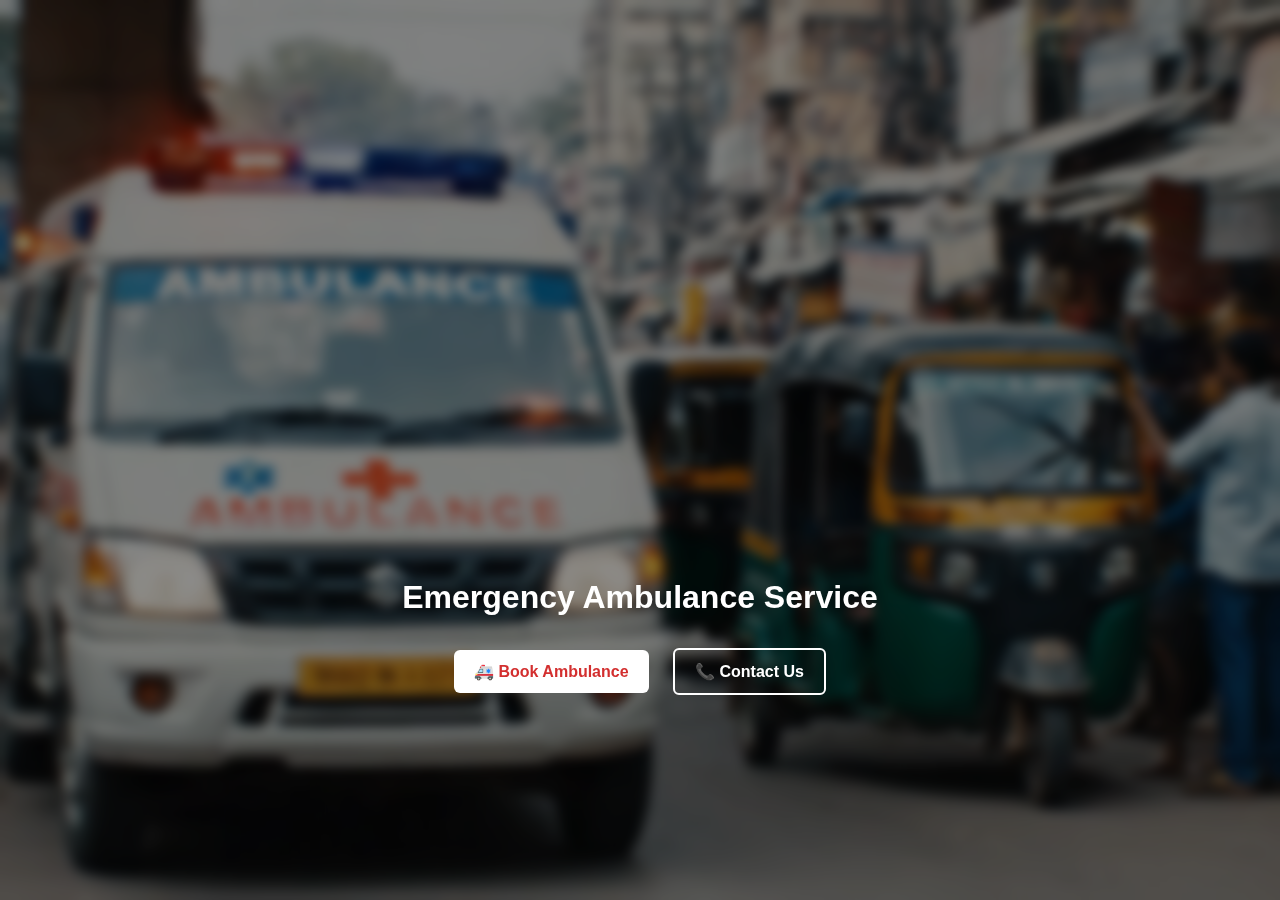
<file: index.html>
<!DOCTYPE html>
<html lang="en">
<head>
    <meta charset="UTF-8">
    <title>AMBU NOW</title>
    <link rel="stylesheet" href="style.css">
</head>
<!-- <body class="landing">

    <div class="hero">
        <img src="https://cdn-icons-png.flaticon.com/512/2967/2967350.png" alt="Ambulance">
        <h1>AMBU NOW</h1>
        <p>Emergency Ambulance Service</p>

        <div class="hero-buttons">
            <a href="booking.html" class="btn primary">🚑 Book Ambulance</a>
            <a href="contact.html" class="btn secondary">📞 Contact Us</a>
        </div>
    </div>

</body> -->
<!-- 
<body class="landing">

    <div class="animation-container">
        <div class="ambulance">
            🚑
            <span class="ambu-text">AMBU NOW</span>
        </div>
    </div>

    <div class="hero-content">
        <p>Emergency Ambulance Service</p>

        <div class="hero-buttons">
            <a href="booking.html" class="btn primary">🚑 Book Ambulance</a>
            <a href="contact.html" class="btn secondary">📞 Contact Us</a>
        </div>
    </div>

</body> -->

<body class="landing">

    <!-- Background Video -->
    <video autoplay muted loop playsinline class="bg-video">
        <source src="ambulance-bg.mp4" type="video/mp4">
        Your browser does not support video.
    </video>

    <!-- Dark + Blur Overlay -->
    <div class="video-overlay"></div>

    <!-- Ambulance Animation -->
    <div class="animation-container">
        <div class="ambulance">
            🚑
            <span class="ambu-text">AMBU NOW</span>
        </div>
    </div>

    <!-- Buttons -->
    <div class="hero-content">
        <h1>Emergency Ambulance Service</h1>

        <div class="hero-buttons">
            <a href="booking.html" class="btn primary">🚑 Book Ambulance</a>
            <a href="contact.html" class="btn secondary">📞 Contact Us</a>
        </div>
    </div>

</body>

</html>
</file>
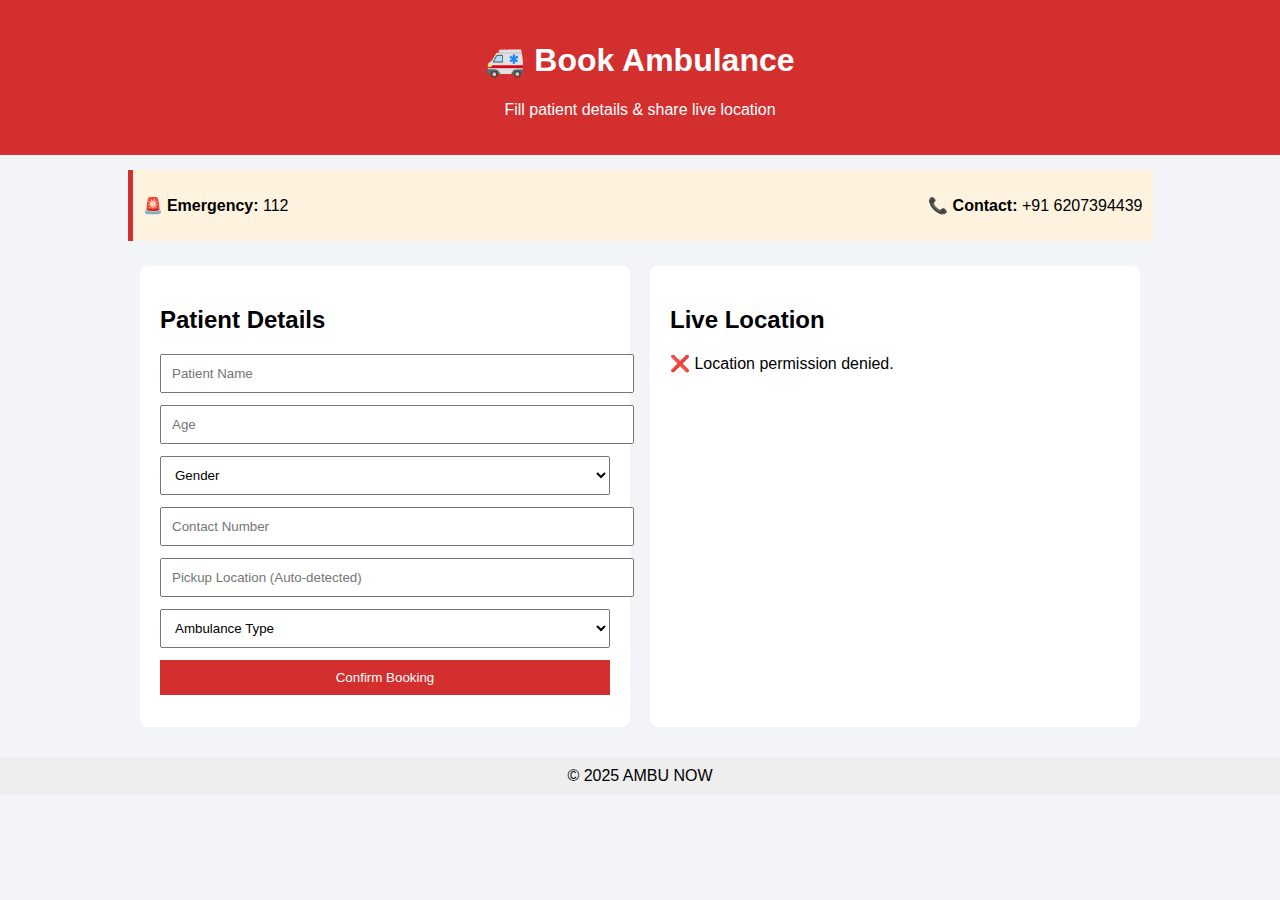
<file: booking.html>
<!-- <!DOCTYPE html>
<html lang="en">
<head>
    <meta charset="UTF-8">
    <title>Book Ambulance | AMBU NOW</title>
    <link rel="stylesheet" href="style.css">
</head>
<body>

<header>
    <h1>🚑 Book Ambulance</h1>
    <p>Fill patient details & share live location</p>
</header>

<div class="info-bar">
    <p><b>🚨 Emergency:</b> 112</p>
    <p><b>📞 Contact:</b> +91 6207394439</p>
</div>

<div class="main"> -->

    <!-- LEFT -->
    <!-- <div class="left">
        <h2>Patient Details</h2>

        <form id="bookingForm">
            <input type="text" id="patientName" placeholder="Patient Name" required>
            <input type="number" id="age" placeholder="Age" required>

            <select id="gender" required>
                <option value="">Gender</option>
                <option>Male</option>
                <option>Female</option>
                <option>Other</option>
            </select>

            <input type="tel" id="phone" placeholder="Contact Number" required>
            <input type="text" id="pickup" placeholder="Pickup Location" required>

            <select id="ambulanceType" required>
                <option value="">Ambulance Type</option>
                <option>Basic Life Support</option>
                <option>Advanced Life Support</option>
                <option>ICU Ambulance</option>
            </select>

            <button type="submit">Confirm Booking</button>
        </form>

        <div id="result"></div>
    </div> -->

    <!-- RIGHT -->
    <!-- <div class="right">
        <h2>Live Location</h2>
        <button id="getLocation">📍 Detect My Location</button>
        <p id="locationStatus"></p>
        <iframe id="map"></iframe>
    </div> -->

<!-- </div>

<footer>© 2025 AMBU NOW</footer>

<script src="script.js"></script>
</body>
</html> -->

<!DOCTYPE html>
<html lang="en">
<head>
    <meta charset="UTF-8">
    <title>Book Ambulance | AMBU NOW</title>
    <link rel="stylesheet" href="style.css">
</head>
<body>

<header>
    <h1>🚑 Book Ambulance</h1>
    <p>Fill patient details & share live location</p>
</header>

<div class="info-bar">
    <p><b>🚨 Emergency:</b> 112</p>
    <p><b>📞 Contact:</b> +91 6207394439</p>
</div>

<div class="main">

    <!-- LEFT -->
    <div class="left">
        <h2>Patient Details</h2>

        <form id="bookingForm">
            <input type="text" id="patientName" placeholder="Patient Name" required>
            <input type="number" id="age" placeholder="Age" required>

            <select id="gender" required>
                <option value="">Gender</option>
                <option>Male</option>
                <option>Female</option>
                <option>Other</option>
            </select>

            <input type="tel" id="phone" placeholder="Contact Number" required>
            <input type="text" id="pickup" placeholder="Pickup Location (Auto-detected)" required>

            <select id="ambulanceType" required>
                <option value="">Ambulance Type</option>
                <option>Basic Life Support</option>
                <option>Advanced Life Support</option>
                <option>ICU Ambulance</option>
            </select>

            <button type="submit">Confirm Booking</button>
        </form>

        <div id="result"></div>
    </div>

    <!-- RIGHT -->
    <div class="right">
        <h2>Live Location</h2>

        <p id="locationStatus"></p>
        <iframe id="map"></iframe>

        <p id="hospitalInfo"></p>
    </div>

</div>

<footer>© 2025 AMBU NOW</footer>

<script src="script.js"></script>
</body>
</html>
</file>
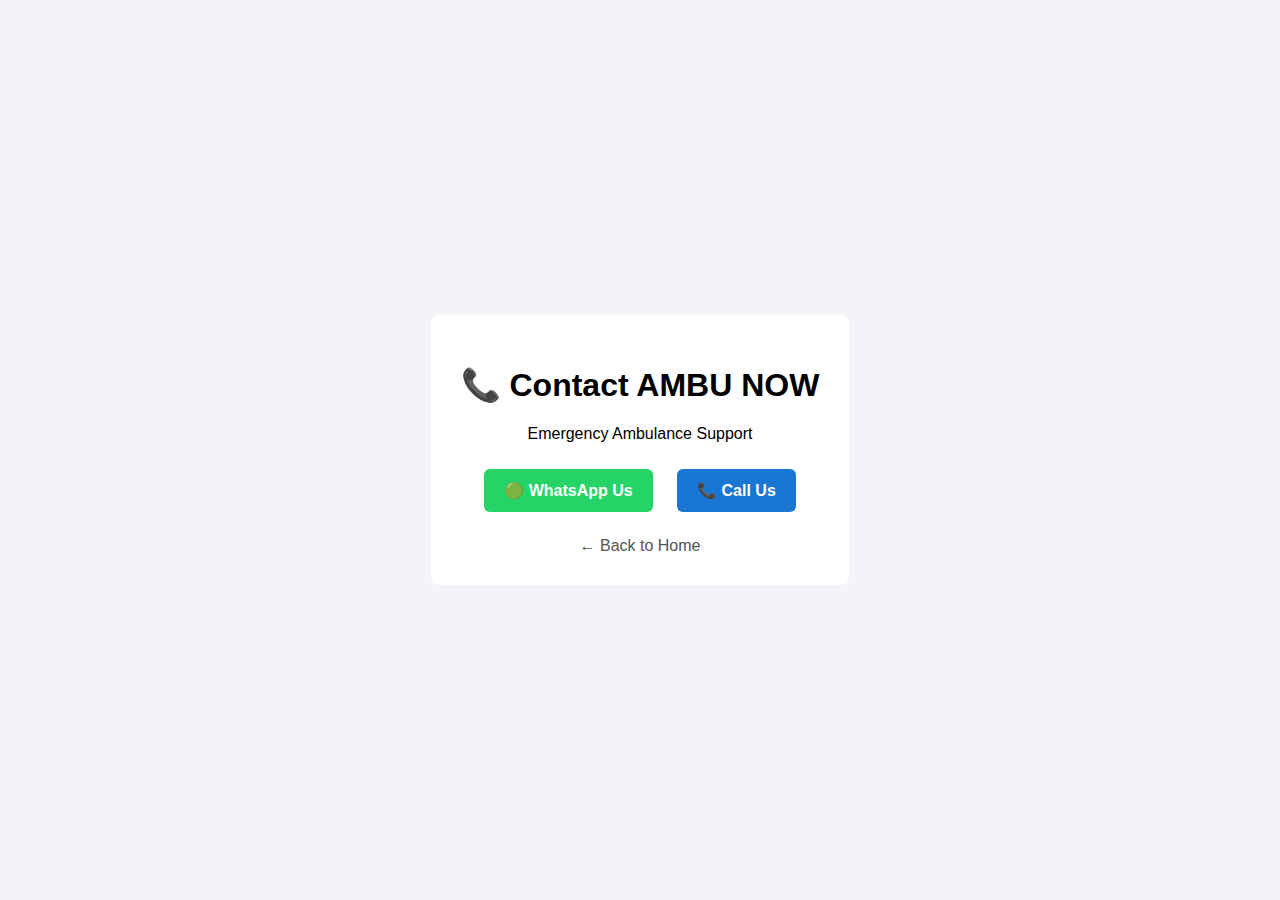
<file: contact.html>
<!DOCTYPE html>
<html lang="en">
<head>
    <meta charset="UTF-8">
    <title>Contact Us | AMBU NOW</title>
    <link rel="stylesheet" href="style.css">
</head>
<body class="contact">

    <div class="contact-box">
        <h1>📞 Contact AMBU NOW</h1>
        <p>Emergency Ambulance Support</p>

        <a href="https://wa.me/916207394439?text=Hi,%20I%20need%20an%20Ambulance."
           class="btn whatsapp">
            🟢 WhatsApp Us
        </a>

        <a href="tel:+916207394439" class="btn call">
            📞 Call Us
        </a>

        <a href="index.html" class="back">← Back to Home</a>
    </div>

</body>
</html>
</file>
<file: style.css>
/* GLOBAL */
body {
    margin: 0;
    font-family: Arial, sans-serif;
    background: #f2f4f7;
}

a { text-decoration: none; }

/* LANDING PAGE */
.landing {
    height: 100vh;
    display: flex;
    justify-content: center;
    align-items: center;
    background: #d32f2f;
    color: white;
}

.hero {
    text-align: center;
}

.hero img {
    width: 120px;
}

.hero h1 {
    font-size: 42px;
    margin: 10px 0;
}

.hero-buttons {
    margin-top: 20px;
}

.btn {
    display: inline-block;
    padding: 12px 20px;
    margin: 10px;
    border-radius: 6px;
    font-weight: bold;
}

.primary {
    background: white;
    color: #d32f2f;
}

.secondary {
    background: transparent;
    color: white;
    border: 2px solid white;
}


/* HEADER */
header {
    background: #d32f2f;
    color: white;
    text-align: center;
    padding: 20px;
}

/* INFO BAR */
.info-bar {
    display: flex;
    justify-content: space-between;
    max-width: 1000px;
    margin: 15px auto;
    background: #fff3e0;
    padding: 10px;
    border-left: 5px solid #d32f2f;
}

/* MAIN LAYOUT */
.main {
    display: flex;
    gap: 20px;
    max-width: 1000px;
    margin: auto;
    padding: 10px;
}

.left, .right {
    background: white;
    padding: 20px;
    border-radius: 8px;
    flex: 1;
}

input, select, button {
    width: 100%;
    padding: 10px;
    margin-bottom: 12px;
}

button {
    background: #d32f2f;
    color: white;
    border: none;
    cursor: pointer;
}

iframe {
    width: 100%;
    height: 350px;
    border: 0;
    display: none;
}

/* CONTACT PAGE */
.contact {
    height: 100vh;
    display: flex;
    justify-content: center;
    align-items: center;
}

.contact-box {
    background: white;
    padding: 30px;
    text-align: center;
    border-radius: 8px;
}

.whatsapp {
    background: #25D366;
    color: white;
}

.call {
    background: #1976d2;
    color: white;
}

.back {
    display: block;
    margin-top: 15px;
    color: #555;
}

/* FOOTER */
footer {
    text-align: center;
    padding: 10px;
    background: #eee;
    margin-top: 20px;
}

/* RESPONSIVE */
@media (max-width: 768px) {
    .main {
        flex-direction: column;
    }
}

/* LANDING ANIMATION : RIGHT → CENTER */
.animation-container {
    position: absolute;
    width: 100%;
    top: 38%;
    overflow: hidden;
}

/* AMBULANCE + TEXT */
.ambulance {
    font-size: 110px;
    position: relative;

    left: 100%;                          /* Start off-screen right */
    transform: translateX(0);

    animation: moveAmbulance 2s ease-out forwards;

    display: inline-flex;
    align-items: center;
    white-space: nowrap;
}

/* AMBU NOW TEXT (always visible) */
.ambu-text {
    font-size: 40px;
    font-weight: bold;
    margin-left: 18px;
    color: white;
}

/* RIGHT → CENTER movement */
@keyframes moveAmbulance {
    from {
        left: 100%;
        transform: translateX(0);
    }
    to {
        left: 50%;
        transform: translateX(-50%);     /* TRUE CENTER */
    }
}

/* Buttons below */
.hero-content {
    position: absolute;
    top: 62%;
    width: 100%;
    text-align: center;
}


/* BACKGROUND VIDEO */
.bg-video {
    position: fixed;
    top: 0;
    left: 0;
    width: 100%;
    height: 100%;
    object-fit: cover;
    z-index: -2;
}

/* BLUR + DARK OVERLAY */
.video-overlay {
    position: fixed;
    top: 0;
    left: 0;
    width: 100%;
    height: 100%;
    backdrop-filter: blur(6px);
    background: rgba(0, 0, 0, 0.45);
    z-index: -1;
}

/* LANDING PAGE BASE */
.landing {
    height: 100vh;
    overflow: hidden;
    color: white;
}

/* AMBULANCE ANIMATION (RIGHT → CENTER) */
.animation-container {
    position: absolute;
    width: 100%;
    top: 38%;
    overflow: hidden;
}

.ambulance {
    font-size: 110px;
    position: relative;
    left: 100%;
    animation: moveAmbulance 3s ease-out forwards;
    display: inline-flex;
    align-items: center;
    white-space: nowrap;
}

.ambu-text {
    font-size: 40px;
    font-weight: bold;
    margin-left: 18px;
    color: white;
}

/* Move from RIGHT → CENTER */
@keyframes moveAmbulance {
    from {
        left: 100%;
        transform: translateX(0);
    }
    to {
        left: 50%;
        transform: translateX(-50%);
    }
}

/* Buttons below animation */
.hero-content {
    position: absolute;
    top: 62%;
    width: 100%;
    text-align: center;
}
</file>
